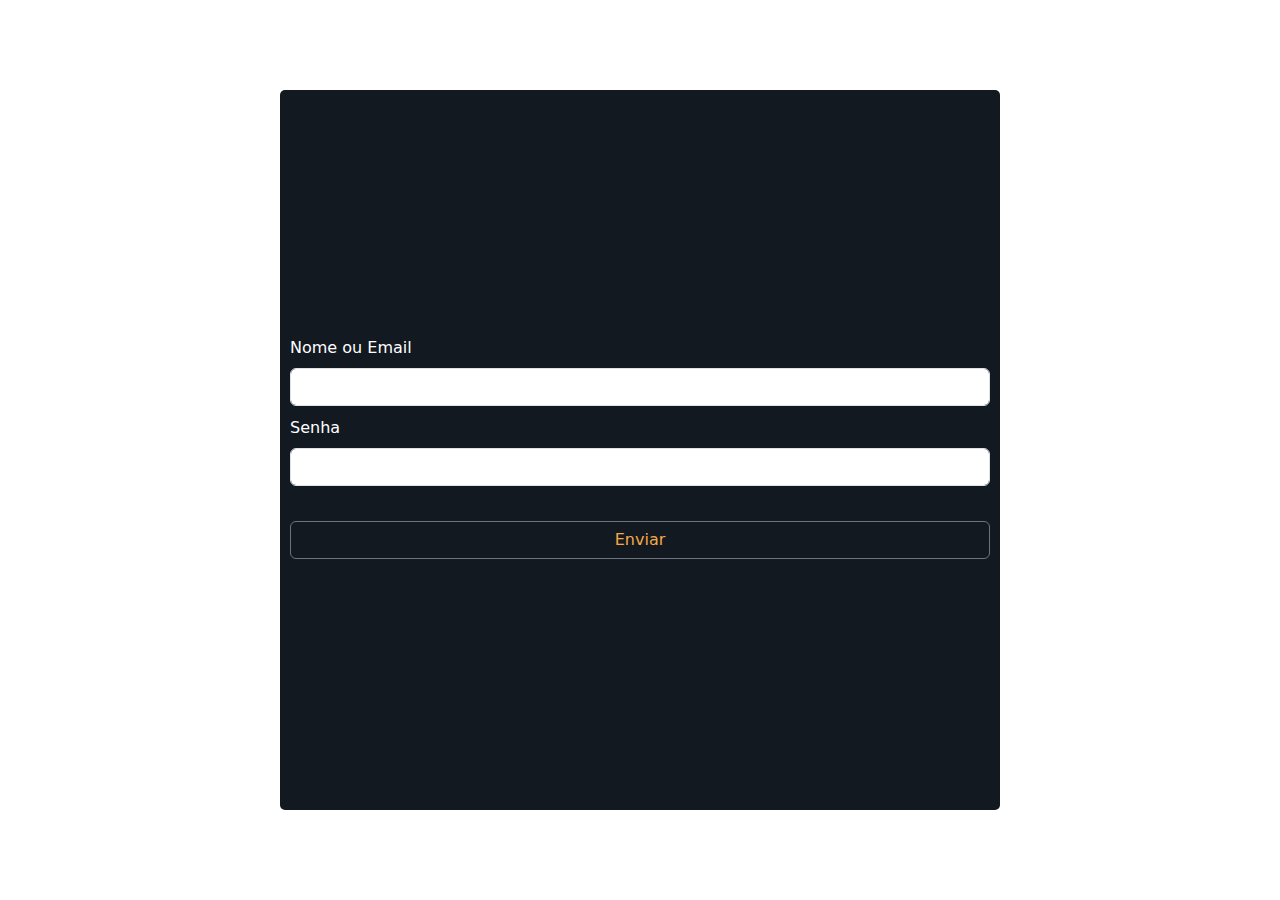
<file: login.html>
<!DOCTYPE html>
<html lang="pt-br">

<head>
  <meta charset="UTF-8">
  <meta name="viewport" content="width=device-width, initial-scale=1.0">
  <link href="https://cdn.jsdelivr.net/npm/bootstrap@5.3.3/dist/css/bootstrap.min.css" rel="stylesheet"
    integrity="sha384-QWTKZyjpPEjISv5WaRU9OFeRpok6YctnYmDr5pNlyT2bRjXh0JMhjY6hW+ALEwIH" crossorigin="anonymous">
  <script src="https://cdn.jsdelivr.net/npm/bootstrap@5.3.3/dist/js/bootstrap.bundle.min.js"
    integrity="sha384-YvpcrYf0tY3lHB60NNkmXc5s9fDVZLESaAA55NDzOxhy9GkcIdslK1eN7N6jIeHz"
    crossorigin="anonymous"></script>
  <link rel="stylesheet" href="https://cdn.jsdelivr.net/npm/bootstrap-icons@1.11.3/font/bootstrap-icons.min.css">
  <link rel="stylesheet" href="styles/register.css">
  <title>Login</title>
</head>

<body>
  <main>

      <form action="" id="form" novalidate>
        <label for="exampleFormControlInput1" class="form-label">Nome ou Email</label>
        <input type="email" class="form-control" id="user" required>
        <label for="inputPassword5" class="form-label">Senha</label>
        <input type="password" id="senha" class="form-control" aria-describedby="passwordHelpBlock" required>
        <button type="submit" class="btn btn-outline-secondary" style="color: #F3A847;">Enviar</button>
      </form>


    <p id="place"></p>
  </main>

  <script src="assets/login.js"></script>
</body>

</html>
</file>
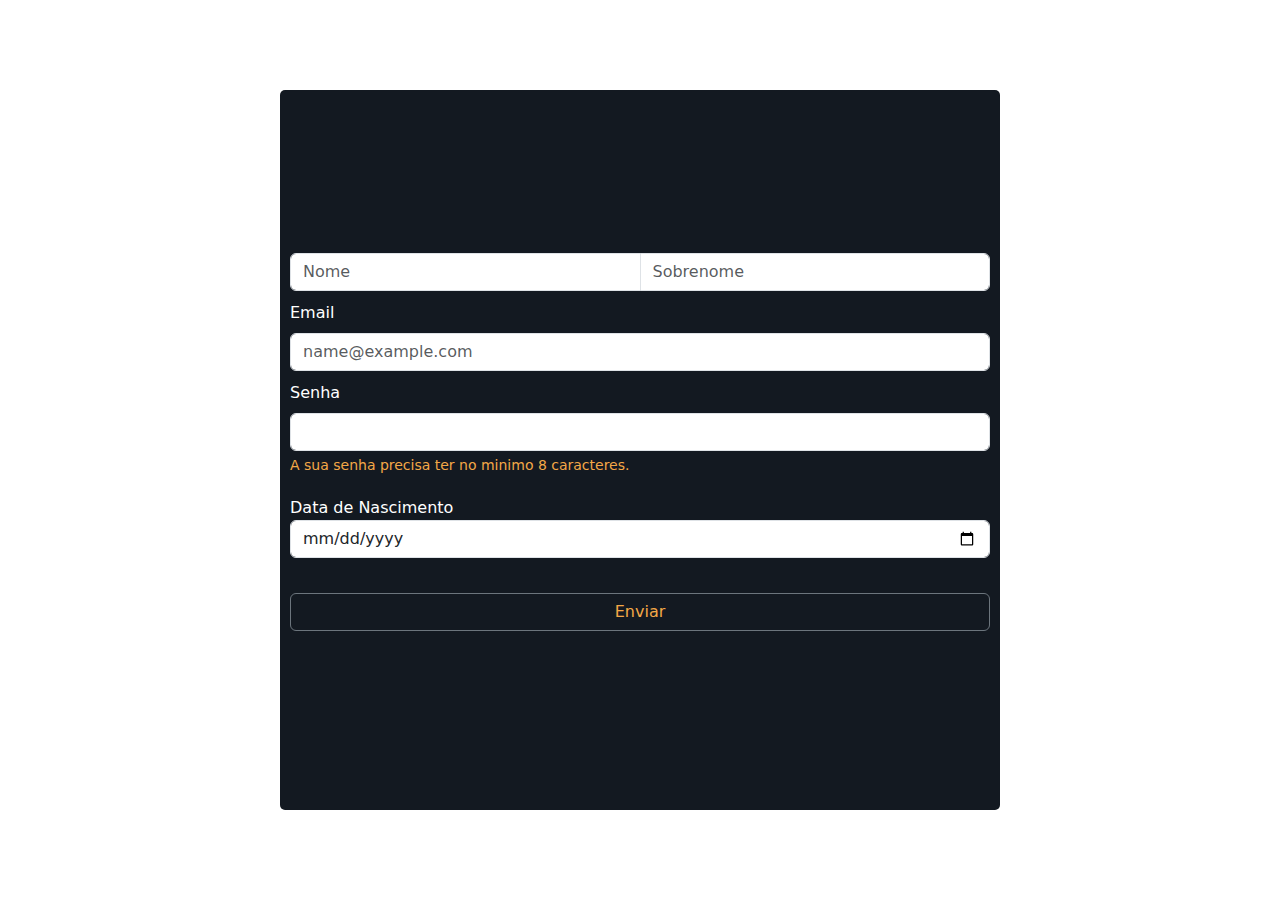
<file: register.html>
<!DOCTYPE html>
<html lang="pt-br">

<head>
  <meta charset="UTF-8">
  <meta name="viewport" content="width=device-width, initial-scale=1.0">
  <link href="https://cdn.jsdelivr.net/npm/bootstrap@5.3.3/dist/css/bootstrap.min.css" rel="stylesheet"
    integrity="sha384-QWTKZyjpPEjISv5WaRU9OFeRpok6YctnYmDr5pNlyT2bRjXh0JMhjY6hW+ALEwIH" crossorigin="anonymous">
  <script src="https://cdn.jsdelivr.net/npm/bootstrap@5.3.3/dist/js/bootstrap.bundle.min.js"
    integrity="sha384-YvpcrYf0tY3lHB60NNkmXc5s9fDVZLESaAA55NDzOxhy9GkcIdslK1eN7N6jIeHz"
    crossorigin="anonymous"></script>
  <link rel="stylesheet" href="https://cdn.jsdelivr.net/npm/bootstrap-icons@1.11.3/font/bootstrap-icons.min.css">
  <link rel="stylesheet" href="styles/register.css">
  <title>register</title>
</head>

<body>

  <main>
    <form action="" id="form" novalidate>
      <div class="input-group">
        <input type="text" aria-label="First name" class="form-control" id="Pname" placeholder="Nome" required>
        <input type="text" aria-label="Last name" class="form-control" id="Lname" placeholder="Sobrenome" required>
      </div>

        <label for="exampleFormControlInput1" class="form-label">Email</label>
        <input type="email" class="form-control" id="email" placeholder="name@example.com" required>

        <label for="inputPassword5" class="form-label">Senha</label>
        <input type="password" id="senha" class="form-control" aria-describedby="passwordHelpBlock" required>
      <div id="passwordHelpBlock" class="form-text" style="color: #F3A847; margin-bottom: 10px;">
        A sua senha precisa ter no minimo 8 caracteres.
      </div>
        <label for="formGroupExampleInput2">Data de Nascimento</label>
        <input type="date" class="form-control" id="dataNasc" required>
      <button type="submit" class="btn btn-outline-secondary" style="color: #F3A847;">Enviar</button>
      <p id="place"></p>
    </form>
  </main>

  <script src="assets/register.js"></script>

</body>

</html>
</file>
<file: styles/register.css>
body {
    display: flex;
    justify-content: center;
    align-items: center;
    width: 100%;
    height: 100vh;
}

main {
    display: flex;
    flex-direction: column;
    justify-content: center;
    align-items: center;
    width: 80vh;
    height: 80vh;
    border-radius: 5px;
    background-color: #131921;
    color: white;
    padding: 10px;
}

main button {
    margin-top: 5%;
    width: 100%;
}

form {
    width: 100%;
}

label {
    margin-top: 10px;
}
</file>
